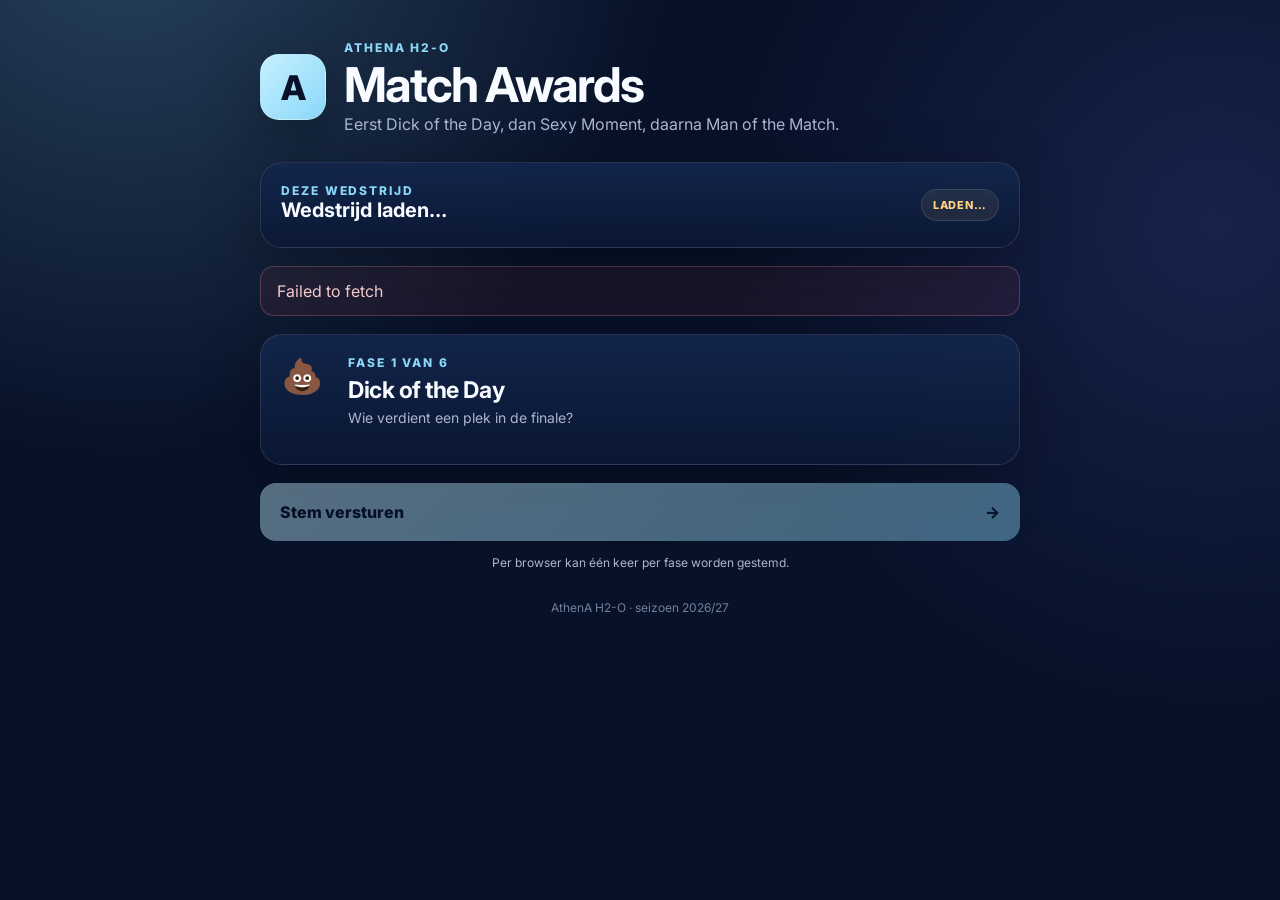
<file: index.html>
<!doctype html>
<html lang="nl">
<head>
  <meta charset="utf-8" />
  <meta name="viewport" content="width=device-width, initial-scale=1" />
  <meta name="theme-color" content="#0b1736" />
  <meta name="description" content="Stem op de AthenA H2-O Match Awards." />
  <title>AthenA H2-O · Match Awards</title>
  <link rel="preconnect" href="https://fonts.googleapis.com">
  <link rel="preconnect" href="https://fonts.gstatic.com" crossorigin>
  <link href="https://fonts.googleapis.com/css2?family=Inter:wght@400;600;700;800&display=swap" rel="stylesheet">
  <link rel="stylesheet" href="styles.css" />
  <link rel="stylesheet" href="motm.css" />
</head>
<body>
  <main class="shell">
    <header class="hero"><div class="brand-mark" aria-hidden="true">A</div><div><p class="eyebrow">ATHENA H2-O</p><h1>Match Awards</h1><p class="intro">Eerst Dick of the Day, dan Sexy Moment, daarna Man of the Match.</p></div></header>
    <section class="match-card" aria-live="polite"><div><p class="eyebrow">DEZE WEDSTRIJD</p><h2 id="match-title">Wedstrijd laden…</h2><p id="match-meta" class="muted"></p><p id="phase-explainer" class="muted"></p></div><span id="status-pill" class="pill">Laden…</span></section>
    <section id="final-ceremonies" class="final-ceremonies hidden" aria-live="polite">
      <div class="final-heading"><p class="eyebrow">FASE 7 · UITREIKING</p><h2>De winnaars zijn bekend</h2><p>Alle drie de awards worden pas getoond nadat de admin de stemming heeft afgesloten.</p></div>
      <section id="dotd-ceremony" class="ceremony-card"><div class="ceremony-copy"><p class="eyebrow">💩 DICK OF THE DAY</p><p class="ceremony-kicker">En de winnaar is…</p><h2 id="dotd-winner-name">—</h2><p id="dotd-winner-votes" class="ceremony-votes"></p></div><div class="dotd-visual-wrap"><img id="dotd-visual" class="dotd-visual" loading="lazy" alt="Dick of the Day uitreiking" /></div></section>
      <section id="sexy-ceremony" class="sexy-ceremony"><div class="sexy-copy"><p class="eyebrow">🔥 SEXY MOMENT</p><p class="ceremony-kicker">Smooth operator van de wedstrijd…</p><h2 id="sexy-winner-name">—</h2><p id="sexy-winner-votes" class="sexy-votes"></p></div><div class="sexy-visual-wrap"><img id="sexy-visual" class="sexy-visual" loading="lazy" alt="Sexy Moment uitreiking" /><div class="sexy-glow" aria-hidden="true"></div></div></section>
      <section id="motm-ceremony" class="motm-ceremony"><div id="motm-poster-art" class="motm-poster-art" role="img" aria-label="Man of the Match uitreiking"><div class="motm-poster-shade" aria-hidden="true"></div><div class="motm-dynamic-copy"><p class="motm-team">ATHENA H2-O</p><p class="motm-label">MAN OF THE MATCH</p><h2 id="motm-winner-name">—</h2><p id="motm-winner-votes" class="motm-votes"></p></div></div><p class="motm-caption">🏆 De officiële Man of the Match</p></section>
    </section>
    <div id="message" class="message hidden" role="status"></div>
    <form id="vote-form" class="vote-form" novalidate><section class="award-card"><div class="award-heading"><span id="award-emoji" class="emoji" aria-hidden="true">💩</span><div><p id="phase-step" class="step">FASE 1 VAN 6</p><h2 id="award-title">Dick of the Day</h2><p id="award-help">Wie verdient een plek in de finale?</p></div></div><div id="award-options" class="option-grid" role="radiogroup" aria-label="Spelerkeuze"></div></section><section id="voter-code-wrap" class="award-card compact hidden"><div class="field"><label for="voter-code">Stemcode</label><input id="voter-code" type="text" autocomplete="one-time-code" maxlength="16" placeholder="Bijv. K7M2Q9" /></div></section><button id="submit-button" class="submit-button" type="submit" disabled><span>Stem versturen</span><span aria-hidden="true">→</span></button><p class="privacy-note">Per browser kan één keer per fase worden gestemd.</p></form>
    <section id="success-card" class="success-card hidden" aria-live="polite"><div class="success-icon" aria-hidden="true">✓</div><h2>Stem binnen</h2><p id="success-message">Je stem is opgeslagen.</p></section>
    <footer><p>AthenA H2-O · seizoen 2026/27</p></footer>
  </main>
  <iframe id="post-target" name="post-target" title="Stemverwerking" class="hidden-frame"></iframe><form id="post-form" method="post" target="post-target" class="hidden"><input id="post-payload" type="hidden" name="payload" /></form>
  <script src="config.js?v=5"></script>
  <script src="app.js?v=5"></script>
</body>
</html>
</file>
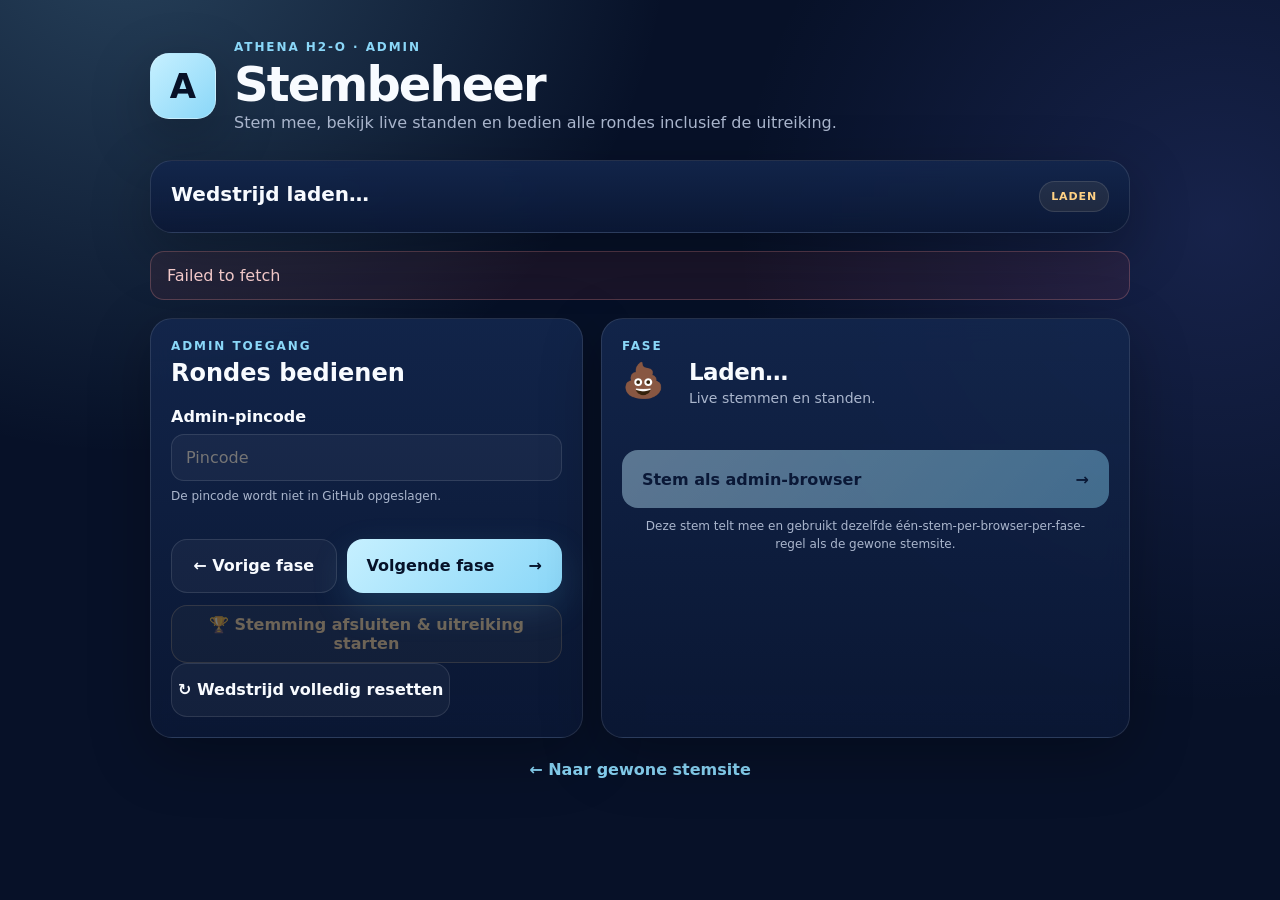
<file: admin.html>
<!doctype html>
<html lang="nl">
<head>
  <meta charset="utf-8" />
  <meta name="viewport" content="width=device-width, initial-scale=1" />
  <title>AthenA H2-O Admin</title>
  <link rel="stylesheet" href="styles.css" />
  <link rel="stylesheet" href="admin.css" />
</head>
<body>
  <main class="shell admin-shell">
    <header class="hero">
      <div class="brand-mark">A</div>
      <div>
        <p class="eyebrow">ATHENA H2-O · ADMIN</p>
        <h1>Stembeheer</h1>
        <p class="intro">Stem mee, bekijk live standen en bedien alle rondes inclusief de uitreiking.</p>
      </div>
    </header>

    <section class="match-card">
      <div>
        <h2 id="match-title">Wedstrijd laden…</h2>
        <p id="match-meta" class="muted"></p>
      </div>
      <span id="status-pill" class="pill">Laden</span>
    </section>

    <div id="message" class="message hidden" role="status"></div>

    <section class="admin-grid">
      <div class="award-card">
        <p class="step">ADMIN TOEGANG</p>
        <h2>Rondes bedienen</h2>
        <div class="field">
          <label for="admin-pin">Admin-pincode</label>
          <input id="admin-pin" type="password" inputmode="numeric" autocomplete="current-password" placeholder="Pincode" />
          <p class="hint">De pincode wordt niet in GitHub opgeslagen.</p>
        </div>

        <div class="phase-overview" id="phase-overview" aria-label="Fases"></div>

        <div class="admin-actions">
          <button id="previous-phase" type="button" class="secondary-button">← Vorige fase</button>
          <button id="next-phase" type="button" class="submit-button compact-button"><span>Volgende fase</span><span>→</span></button>
        </div>

        <button id="close-voting" type="button" class="close-voting-button" disabled>
          <span>🏆 Stemming afsluiten & uitreiking starten</span>
        </button>
        <button id="reset-match" type="button" class="secondary-button">↻ Wedstrijd volledig resetten</button>
        <p id="phase-note" class="hint"></p>
      </div>

      <div class="award-card">
        <p id="phase-step" class="step">FASE</p>
        <div class="award-heading admin-heading">
          <div id="award-emoji" class="emoji">💩</div>
          <div>
            <h2 id="award-title">Laden…</h2>
            <p id="award-help">Live stemmen en standen.</p>
          </div>
        </div>

        <div id="live-stats" class="live-stats"></div>

        <form id="admin-vote-form" class="vote-form admin-vote-form">
          <div id="award-options" class="option-grid"></div>
          <button id="vote-button" type="submit" class="submit-button" disabled>
            <span>Stem als admin-browser</span><span>→</span>
          </button>
          <p class="privacy-note">Deze stem telt mee en gebruikt dezelfde één-stem-per-browser-per-fase-regel als de gewone stemsite.</p>
        </form>
      </div>
    </section>

    <p class="admin-link"><a href="./">← Naar gewone stemsite</a></p>
  </main>

  <script src="config.js"></script>
  <script src="admin.js"></script>
</body>
</html>
</file>
<file: styles.css>
:root {
  --ink: #f8fbff;
  --muted: #aab6cd;
  --navy: #071128;
  --navy-2: #0b1736;
  --panel: rgba(18, 34, 69, 0.78);
  --line: rgba(255,255,255,0.11);
  --accent: #8ad7f8;
  --accent-2: #c6f0ff;
  --good: #8fe6b1;
  --warn: #ffd184;
  --danger: #ff9a9a;
  --shadow: 0 18px 60px rgba(0,0,0,0.28);
}

* { box-sizing: border-box; }
html { color-scheme: dark; }
body {
  margin: 0;
  min-height: 100vh;
  font-family: Inter, system-ui, -apple-system, BlinkMacSystemFont, "Segoe UI", sans-serif;
  color: var(--ink);
  background:
    radial-gradient(circle at 10% -10%, rgba(138,215,248,.25), transparent 34rem),
    radial-gradient(circle at 95% 25%, rgba(106,126,255,.16), transparent 30rem),
    var(--navy);
}

button, input, textarea { font: inherit; }
button { color: inherit; }

.shell {
  width: min(760px, calc(100% - 28px));
  margin: 0 auto;
  padding: 40px 0 56px;
}

.hero {
  display: flex;
  gap: 18px;
  align-items: center;
  margin-bottom: 28px;
}

.brand-mark {
  width: 66px;
  height: 66px;
  border: 1px solid rgba(255,255,255,.24);
  border-radius: 19px;
  display: grid;
  place-items: center;
  font-size: 34px;
  font-weight: 800;
  color: var(--navy);
  background: linear-gradient(135deg, var(--accent-2), var(--accent));
  box-shadow: var(--shadow);
}

.eyebrow, .step {
  margin: 0 0 6px;
  color: var(--accent);
  font-size: 12px;
  font-weight: 800;
  letter-spacing: .16em;
}

h1, h2, p { margin-top: 0; }
h1 { margin-bottom: 5px; font-size: clamp(32px, 7vw, 48px); line-height: 1; letter-spacing: -.04em; }
.intro, .muted { color: var(--muted); }
.intro { margin: 0; }

.match-card,
.award-card,
.success-card,
.ceremony-card,
.sexy-ceremony {
  border: 1px solid var(--line);
  background: linear-gradient(180deg, rgba(19,38,76,.92), rgba(11,24,53,.90));
  box-shadow: var(--shadow);
  backdrop-filter: blur(12px);
}

.match-card {
  display: flex;
  justify-content: space-between;
  gap: 20px;
  align-items: center;
  padding: 20px;
  border-radius: 22px;
  margin-bottom: 18px;
}

.match-card h2 { margin-bottom: 5px; font-size: 20px; }
.match-card p { margin-bottom: 0; }

.final-heading {
  text-align: center;
  margin: 8px 0 22px;
}
.final-heading h2 { font-size: clamp(30px, 7vw, 46px); margin-bottom: 8px; }
.final-heading p:last-child { color: var(--muted); }

.ceremony-card {
  border-radius: 24px;
  padding: 22px;
  margin: 0 0 18px;
  overflow: hidden;
}
.ceremony-copy { text-align: center; margin-bottom: 18px; }
.ceremony-copy .eyebrow { color: var(--warn); }
.ceremony-kicker { margin-bottom: 8px; color: var(--muted); font-weight: 700; }
.ceremony-copy h2 { margin-bottom: 8px; font-size: clamp(34px, 8vw, 56px); letter-spacing: -.04em; }
.ceremony-votes { margin: 0; color: var(--warn); font-size: 18px; font-weight: 800; }
.dotd-visual-wrap {
  width: min(100%, 430px);
  margin: 0 auto;
}
.dotd-visual {
  display: block;
  width: 100%;
  aspect-ratio: 1 / 1;
  object-fit: cover;
  border-radius: 20px;
  border: 1px solid rgba(255,209,132,.22);
  box-shadow: 0 24px 60px rgba(0,0,0,.36);
}

.sexy-ceremony {
  position: relative;
  overflow: hidden;
  border-radius: 26px;
  padding: 22px;
  margin: 0 0 18px;
  background:
    radial-gradient(circle at 50% 0%, rgba(255,87,167,.23), transparent 45%),
    linear-gradient(180deg, rgba(36,17,56,.95), rgba(11,24,53,.95));
}
.sexy-copy {
  position: relative;
  z-index: 2;
  text-align: center;
  margin-bottom: 16px;
}
.sexy-copy .eyebrow { color: #ff9dd0; }
.sexy-copy h2 {
  margin: 4px 0 8px;
  font-size: clamp(36px, 9vw, 62px);
  letter-spacing: -.045em;
  text-shadow: 0 8px 32px rgba(255,72,155,.28);
}
.sexy-votes {
  margin: 0;
  color: #ffd1e7;
  font-size: 18px;
  font-weight: 800;
}
.sexy-visual-wrap {
  position: relative;
  width: min(100%, 360px);
  margin: 0 auto;
  isolation: isolate;
}
.sexy-visual {
  display: block;
  width: 100%;
  border-radius: 20px;
  box-shadow: 0 24px 60px rgba(0,0,0,.36);
  transform-origin: 50% 70%;
  animation: sexy-sway 2.6s ease-in-out infinite;
}
.sexy-glow {
  position: absolute;
  inset: 14% -12% -8%;
  z-index: -1;
  border-radius: 50%;
  background: radial-gradient(circle, rgba(255,73,164,.36), transparent 65%);
  filter: blur(18px);
  animation: sexy-pulse 2s ease-in-out infinite;
}
.sexy-ceremony.reveal { animation: sexy-reveal .65s cubic-bezier(.2,.8,.2,1); }
@keyframes sexy-reveal {
  from { opacity: 0; transform: scale(.94) translateY(18px); }
  to { opacity: 1; transform: scale(1) translateY(0); }
}
@keyframes sexy-sway {
  0%, 100% { transform: rotate(-1.1deg) scale(1); }
  50% { transform: rotate(1.1deg) scale(1.018); }
}
@keyframes sexy-pulse {
  0%, 100% { opacity: .55; transform: scale(.96); }
  50% { opacity: 1; transform: scale(1.06); }
}

.pill {
  flex: 0 0 auto;
  padding: 8px 11px;
  border-radius: 999px;
  border: 1px solid var(--line);
  font-size: 11px;
  font-weight: 800;
  letter-spacing: .08em;
  text-transform: uppercase;
  color: var(--warn);
  background: rgba(255,209,132,.08);
}
.pill.open { color: var(--good); background: rgba(143,230,177,.08); }
.pill.closed { color: var(--muted); background: rgba(255,255,255,.04); }

.message {
  margin: 18px 0;
  padding: 14px 16px;
  border: 1px solid rgba(255,154,154,.25);
  border-radius: 14px;
  color: #ffd4d4;
  background: rgba(255,80,80,.08);
}
.hidden { display: none !important; }

.vote-form { display: grid; gap: 18px; }
.award-card { border-radius: 22px; padding: 20px; }
.award-card.compact { padding: 18px 20px; }
.award-heading {
  display: grid;
  grid-template-columns: 52px 1fr;
  gap: 15px;
  align-items: start;
  margin-bottom: 18px;
}
.award-heading h2 { margin-bottom: 5px; font-size: 23px; letter-spacing: -.02em; }
.award-heading p:last-child { margin: 0; color: var(--muted); font-size: 14px; }
.emoji { font-size: 34px; line-height: 1; padding-top: 4px; }

.option-grid {
  display: grid;
  grid-template-columns: repeat(2, minmax(0, 1fr));
  gap: 10px;
}
.option { position: relative; }
.option input {
  position: absolute;
  opacity: 0;
  pointer-events: none;
}
.option label {
  min-height: 48px;
  display: flex;
  align-items: center;
  justify-content: center;
  text-align: center;
  padding: 11px 12px;
  border: 1px solid var(--line);
  border-radius: 13px;
  color: #dce5f4;
  background: rgba(255,255,255,.035);
  cursor: pointer;
  transition: transform .12s ease, border-color .12s ease, background .12s ease;
}
.option label:hover { transform: translateY(-1px); border-color: rgba(138,215,248,.45); }
.option input:checked + label {
  border-color: var(--accent);
  color: #061229;
  background: linear-gradient(135deg, var(--accent-2), var(--accent));
  font-weight: 800;
}
.option input:focus-visible + label { outline: 3px solid rgba(138,215,248,.25); outline-offset: 2px; }

.field { display: grid; gap: 8px; }
.field label { font-weight: 700; }
.field input,
.field textarea {
  width: 100%;
  border: 1px solid var(--line);
  border-radius: 13px;
  color: var(--ink);
  background: rgba(255,255,255,.04);
  padding: 13px 14px;
  outline: none;
}
.field textarea { min-height: 100px; resize: vertical; }
.field input:focus,
.field textarea:focus { border-color: var(--accent); box-shadow: 0 0 0 3px rgba(138,215,248,.12); }
.hint, .privacy-note { color: var(--muted); font-size: 12px; }
.hint { margin: 0; }
.privacy-note { text-align: center; margin: -5px 10px 0; line-height: 1.5; }

.submit-button {
  width: 100%;
  min-height: 58px;
  display: flex;
  align-items: center;
  justify-content: space-between;
  border: 0;
  border-radius: 16px;
  padding: 0 20px;
  color: #061229;
  background: linear-gradient(135deg, var(--accent-2), var(--accent));
  font-weight: 800;
  cursor: pointer;
  box-shadow: 0 14px 36px rgba(88,184,224,.18);
}
.submit-button:disabled { opacity: .42; cursor: not-allowed; box-shadow: none; }

.success-card {
  border-radius: 24px;
  text-align: center;
  padding: 38px 24px;
}
.success-icon {
  width: 58px;
  height: 58px;
  display: grid;
  place-items: center;
  margin: 0 auto 16px;
  border-radius: 50%;
  color: #062816;
  background: var(--good);
  font-size: 28px;
  font-weight: 900;
}
.success-card h2 { font-size: 30px; margin-bottom: 8px; }
.success-card p { color: var(--muted); margin-bottom: 0; }

footer { padding: 28px 0 0; text-align: center; color: #71809d; font-size: 12px; }
.hidden-frame { width: 0; height: 0; border: 0; position: absolute; }

@media (prefers-reduced-motion: reduce) {
  .sexy-visual, .sexy-glow, .sexy-ceremony.reveal { animation: none; }
}

@media (max-width: 560px) {
  .shell { width: min(100% - 20px, 760px); padding-top: 24px; }
  .hero { align-items: flex-start; }
  .brand-mark { width: 54px; height: 54px; border-radius: 15px; font-size: 28px; }
  .match-card { align-items: flex-start; }
  .option-grid { grid-template-columns: 1fr; }
  .award-card { padding: 17px; }
  .award-heading { grid-template-columns: 44px 1fr; }
  .emoji { font-size: 29px; }
  .ceremony-card, .sexy-ceremony { padding: 17px; }
}
</file>
<file: motm.css>
.final-ceremonies {
  display: grid;
  gap: 18px;
  margin-bottom: 20px;
}

.final-heading {
  padding: 24px 20px 4px;
  text-align: center;
}
.final-heading h2 {
  margin-bottom: 8px;
  font-size: clamp(30px, 7vw, 48px);
  letter-spacing: -.04em;
}
.final-heading p:last-child { color: var(--muted); }

.ceremony-video-link {
  display: grid;
  gap: 12px;
  justify-items: center;
  text-align: center;
}
.ceremony-video-link p { margin: 0; color: var(--muted); }
.instagram-button {
  display: inline-flex;
  align-items: center;
  justify-content: center;
  min-height: 50px;
  padding: 0 18px;
  border: 1px solid rgba(138,215,248,.35);
  border-radius: 14px;
  color: #071128;
  background: linear-gradient(135deg, var(--accent-2), var(--accent));
  font-weight: 800;
  text-decoration: none;
}

.motm-ceremony {
  margin: 0 0 20px;
  text-align: center;
}

.motm-poster-art {
  position: relative;
  width: min(100%, 620px);
  aspect-ratio: 4 / 5;
  margin: 0 auto;
  overflow: hidden;
  border: 1px solid rgba(255, 217, 120, .28);
  border-radius: 26px;
  background-position: center top;
  background-repeat: no-repeat;
  background-size: cover;
  background-color: #0a1735;
  box-shadow: 0 26px 80px rgba(0, 0, 0, .45), 0 0 50px rgba(75, 138, 255, .12);
}

.motm-poster-shade {
  position: absolute;
  inset: 0;
  background:
    linear-gradient(180deg, transparent 0%, transparent 49%, rgba(4, 14, 40, .18) 56%, rgba(4, 14, 40, .94) 69%, rgba(4, 14, 40, .995) 100%),
    linear-gradient(90deg, rgba(3, 10, 30, .08), transparent 38%, transparent 62%, rgba(3, 10, 30, .08));
}

.motm-dynamic-copy {
  position: absolute;
  z-index: 2;
  left: 6%;
  right: 6%;
  bottom: 5.5%;
  display: grid;
  justify-items: center;
  text-align: center;
  text-transform: uppercase;
  text-shadow: 0 3px 18px rgba(0,0,0,.75);
}

.motm-team {
  margin: 0 0 7px;
  color: #e9c977;
  font-size: clamp(11px, 2.5vw, 15px);
  font-weight: 800;
  letter-spacing: .28em;
}

.motm-label {
  margin: 0 0 12px;
  color: #fff;
  font-size: clamp(18px, 4.4vw, 31px);
  font-weight: 800;
  letter-spacing: .08em;
}

.motm-dynamic-copy h2 {
  width: 100%;
  margin: 0;
  padding: 12px 14px 13px;
  border: 1px solid rgba(231, 200, 121, .52);
  border-radius: 10px;
  color: #f7f9ff;
  background: linear-gradient(180deg, rgba(19, 43, 88, .96), rgba(9, 25, 58, .98));
  box-shadow: inset 0 0 30px rgba(91, 151, 255, .12), 0 6px 22px rgba(0,0,0,.35);
  font-size: clamp(31px, 8vw, 62px);
  line-height: .98;
  font-weight: 900;
  letter-spacing: -.035em;
  overflow-wrap: anywhere;
}

.motm-votes {
  margin: 13px 0 0;
  color: #f3df9f;
  font-size: clamp(14px, 3.5vw, 21px);
  font-weight: 800;
  letter-spacing: .07em;
  text-transform: none;
}

.motm-caption {
  margin: 12px 0 0;
  color: var(--muted);
  font-size: 13px;
  font-weight: 700;
}

@media (max-width: 560px) {
  .motm-poster-art { border-radius: 20px; }
  .motm-dynamic-copy { left: 5%; right: 5%; bottom: 4.5%; }
  .motm-dynamic-copy h2 { padding: 10px 10px 11px; }
}
</file>
<file: admin.css>
.admin-shell { width: min(980px, calc(100% - 28px)); }
.admin-grid { display: grid; grid-template-columns: 0.9fr 1.1fr; gap: 18px; }
.phase-overview { display: grid; grid-template-columns: repeat(3, minmax(0, 1fr)); gap: 8px; margin: 18px 0; }
.phase-button { min-height: 46px; border: 1px solid var(--line); border-radius: 12px; background: rgba(255,255,255,.04); color: var(--ink); cursor: pointer; font-weight: 800; }
.phase-button.active { border-color: var(--accent); background: rgba(138,215,248,.16); color: var(--accent-2); }
.phase-button.ceremony-phase { border-color: rgba(255,209,132,.28); }
.phase-button.ceremony-phase.active { border-color: var(--warn); background: rgba(255,209,132,.12); color: var(--warn); }
.phase-button:disabled { opacity: .45; cursor: not-allowed; }
.admin-actions { display: grid; grid-template-columns: 1fr 1.3fr; gap: 10px; margin-top: 14px; }
.secondary-button { min-height: 54px; border: 1px solid var(--line); border-radius: 16px; background: rgba(255,255,255,.04); color: var(--ink); font-weight: 800; cursor: pointer; }
.secondary-button:disabled { opacity: .42; cursor: not-allowed; }
.compact-button { min-height: 54px; }
.close-voting-button {
  width: 100%;
  min-height: 58px;
  margin-top: 12px;
  border: 1px solid rgba(255,209,132,.34);
  border-radius: 16px;
  color: var(--warn);
  background: rgba(255,209,132,.08);
  font-weight: 900;
  cursor: pointer;
}
.close-voting-button.ready {
  color: #171007;
  background: linear-gradient(135deg, #ffe2a9, #ffd184);
  box-shadow: 0 14px 36px rgba(255,209,132,.15);
}
.close-voting-button:disabled { opacity: .4; cursor: not-allowed; box-shadow: none; }
.admin-heading { margin-bottom: 12px; }
.live-stats { display: grid; gap: 8px; margin: 4px 0 18px; }
.stat-row { display: grid; grid-template-columns: 1fr auto; gap: 12px; align-items: center; padding: 11px 12px; border: 1px solid var(--line); border-radius: 12px; background: rgba(255,255,255,.035); }
.stat-row strong { color: var(--accent-2); }
.admin-vote-form { gap: 14px; }
.admin-link { text-align: center; margin: 22px 0 0; }
.admin-link a { color: var(--accent); text-decoration: none; font-weight: 700; }
.good-message { border-color: rgba(143,230,177,.32) !important; color: var(--good) !important; background: rgba(143,230,177,.08) !important; }
@media (max-width: 760px) {
  .admin-grid { grid-template-columns: 1fr; }
  .phase-overview { grid-template-columns: repeat(2, minmax(0, 1fr)); }
  .admin-actions { grid-template-columns: 1fr; }
}
</file>
